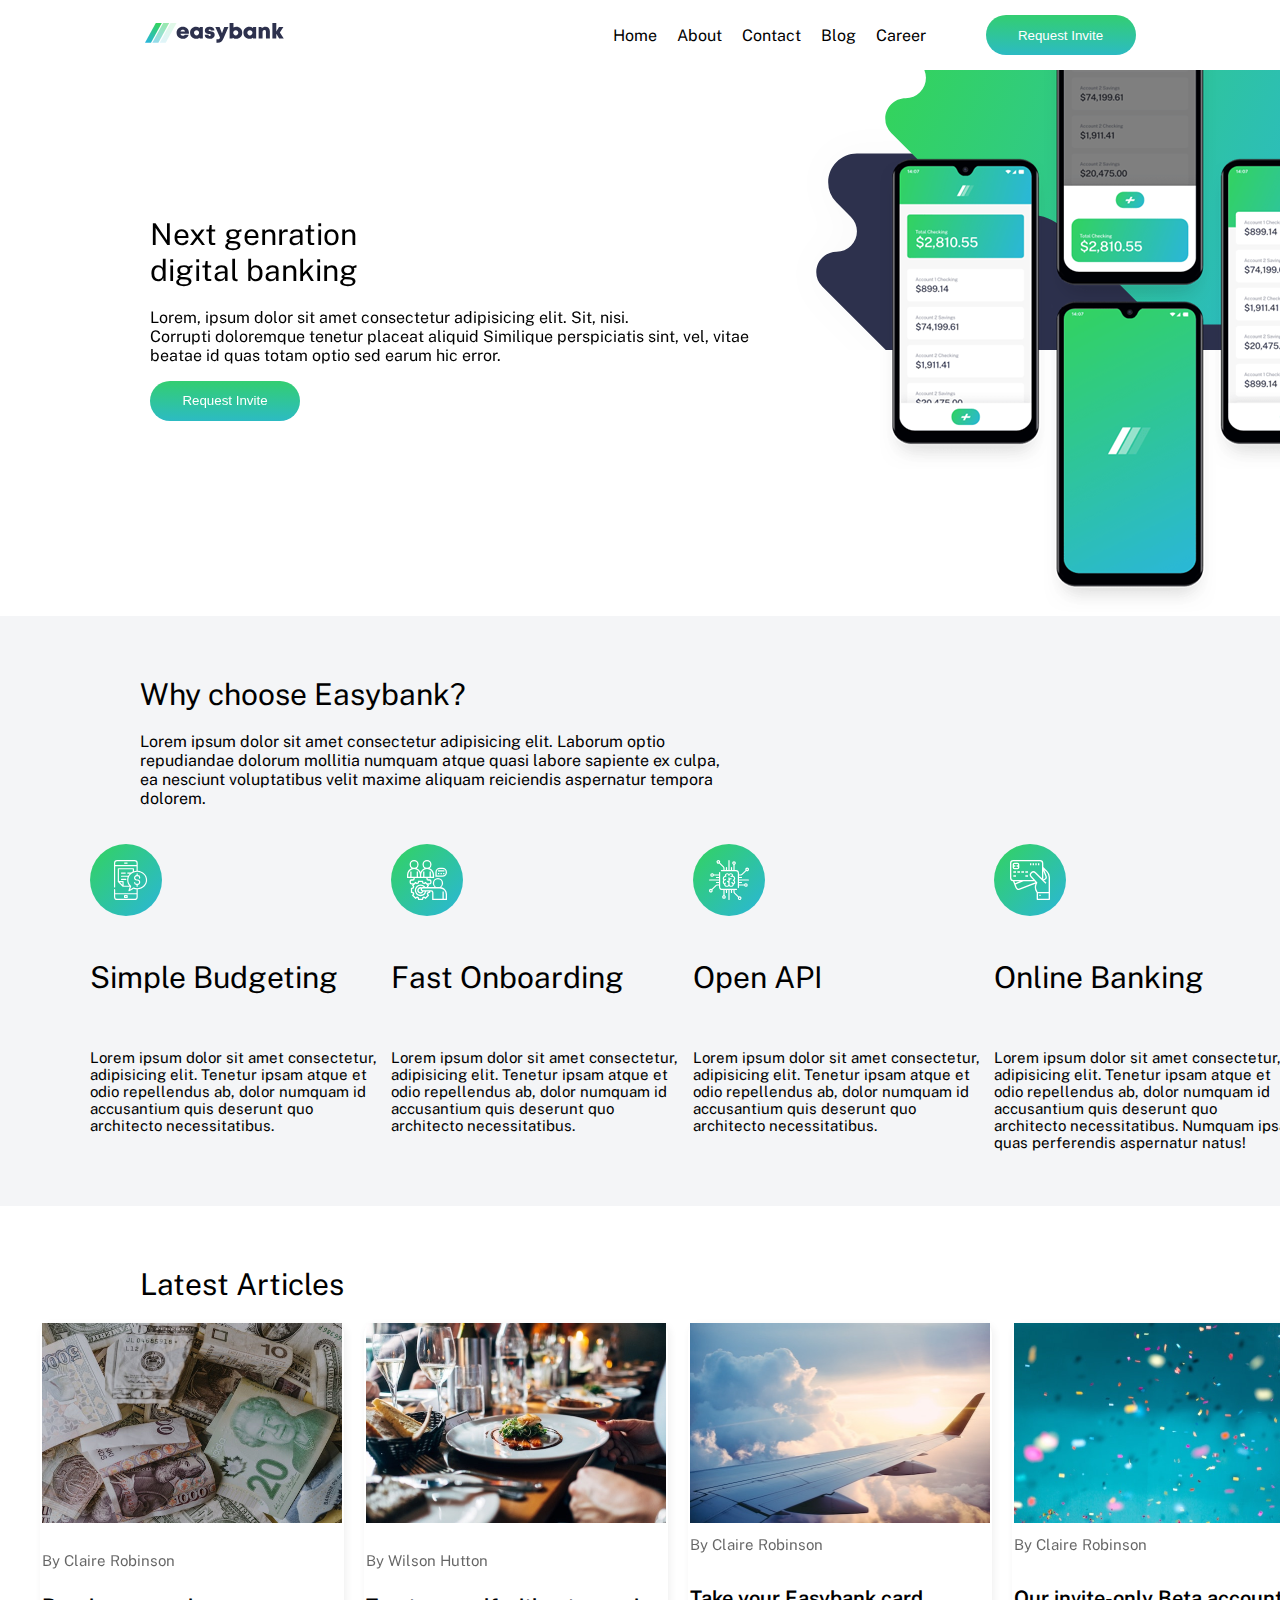
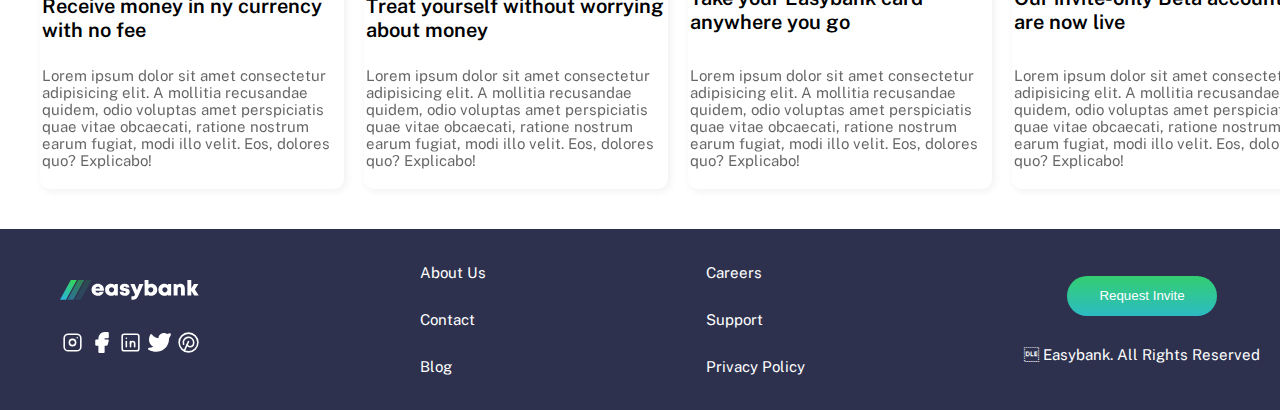
<file: index.html>
<!DOCTYPE html>
<html lang="en">
<head>
    <meta charset="UTF-8">
    <meta name="viewport" content="width=device-width, initial-scale=1.0">
    <title>Bank Challenge</title>
    <link rel="stylesheet" href="bank.css">
    <link rel="preconnect" href="https://fonts.googleapis.com">
<link rel="preconnect" href="https://fonts.gstatic.com" crossorigin>
<link href="https://fonts.googleapis.com/css2?family=Public+Sans:ital,wght@0,100..900;1,100..900&display=swap" rel="stylesheet">

</head>
<body>


<!-- myNav --> 
 <nav class="navBar" >
 
    <div class="mainNavContent" >
        <div class="navBarLogo">
            <a href="#home">
                <img src="logo.svg" alt="logo">
            </a>
        </div>
        <div >
            <ul class="midBar">
                <li> <a href="">Home</a></li>
                <li> <a href="">About</a></li>
                <li> <a href="">Contact</a></li>
                <li> <a href="">Blog</a></li>
                <li> <a href="">Career</a></li>
                <ul class="navBtn">
                   <li>
                    <input type="button" value="Request Invite">
                   </li> 
                </ul>
            </ul>
        </div>
    
        <div class="menu-icon" onclick="toggleMenu()" >
            <div class="bar b1"></div>
            <div class="bar b2"></div>
            <div class="bar b3"></div>
    
        </div>
     </nav>
    </div>
    <!-- hero -->

     <section class="hero-container" id="about">
        <div class="first-hero-container">
            <h1>Next genration <br>digital banking</h1>
            <p>Lorem, ipsum dolor sit amet consectetur adipisicing elit. Sit, nisi. <br>Corrupti doloremque tenetur placeat aliquid <harum class="br"></harum> Similique perspiciatis sint, vel, vitae <br>beatae id quas totam optio sed earum hic error.</p>
            <input type="button" value="Request Invite" class="secondBtn">
        </div>
        <div class="second-hero-container">
            <img src="image-mockups.png" alt="">
        </div>
    </section>
    <!-- why choose easybank? -->
    <section class="next-container">
        <div class="fn-container">
        <h1>Why choose Easybank?</h1>
            <p>Lorem ipsum dolor sit amet consectetur adipisicing elit. Laborum optio repudiandae dolorum mollitia numquam atque quasi labore sapiente ex culpa, ea nesciunt voluptatibus velit maxime aliquam reiciendis aspernatur tempora dolorem.</p>
        </div>
        <div class="sn-container">
            <div class="first-s-container">
                <img src="icon-budgeting.svg" alt=""><br><br>
                <h1>Simple Budgeting</h1><br>
                <p>Lorem ipsum dolor sit amet consectetur, adipisicing elit. Tenetur ipsam atque et odio repellendus ab, dolor numquam id accusantium quis deserunt quo architecto necessitatibus. </p>
            </div>
            <div class="second-s-container">
             
                    <img src="icon-onboarding.svg" alt=""><br><br>
                    <h1>Fast Onboarding</h1><br>
                    <p>Lorem ipsum dolor sit amet consectetur, adipisicing elit. Tenetur ipsam atque et odio repellendus ab, dolor numquam id accusantium quis deserunt quo architecto necessitatibus. </p>
                
            </div>
            <div class="third-s-container">
          
                    <img src="icon-api.svg" alt=""><br><br>
                    <h1>Open API</h1><br>
                    <p>Lorem ipsum dolor sit amet consectetur, adipisicing elit. Tenetur ipsam atque et odio repellendus ab, dolor numquam id accusantium quis deserunt quo architecto necessitatibus. </p>
            
            </div>
            <div class="fourth-s-container">
               
                    <img src="icon-online.svg" alt=""><br><br>
                    <h1>Online Banking</h1><br>
                    <p>Lorem ipsum dolor sit amet consectetur, adipisicing elit. Tenetur ipsam atque et odio repellendus ab, dolor numquam id accusantium quis deserunt quo architecto necessitatibus. Numquam ipsa quas perferendis aspernatur natus!</p>
                
            </div>

        </div>
    </section>
    <!-- latest article -->
     <article  id="blog">
        <h1>Latest Articles </h1>
        <div class="article-flex">
            <div class="f-article">
                <img src="image-currency.jpg" alt=""><br>
                <span>By Claire Robinson</span>
                <p>Receive money in ny currency with no fee</p>
                <span>Lorem ipsum dolor sit amet consectetur adipisicing elit. A mollitia recusandae quidem, odio voluptas amet perspiciatis quae vitae obcaecati, ratione nostrum earum fugiat, modi illo velit. Eos, dolores quo? Explicabo!</span>
</div>
<div class="f-article">
    <img src="image-restaurant.jpg" alt=""><br>
    <span>By Wilson Hutton</span>
    <p>Treat yourself without worrying about money</p>
    <span>Lorem ipsum dolor sit amet consectetur adipisicing elit. A mollitia recusandae quidem, odio voluptas amet perspiciatis quae vitae obcaecati, ratione nostrum earum fugiat, modi illo velit. Eos, dolores quo? Explicabo!</span>
</div>
<div class="f-article">
    <img src="image-plane.jpg" alt="">
    <span>By Claire Robinson</span>
    <p>Take your Easybank card anywhere you go</p>
    <span>Lorem ipsum dolor sit amet consectetur adipisicing elit. A mollitia recusandae quidem, odio voluptas amet perspiciatis quae vitae obcaecati, ratione nostrum earum fugiat, modi illo velit. Eos, dolores quo? Explicabo!</span>
</div>
<div class="f-article">
    <img src="image-confetti.jpg" alt="">
    <span>By Claire Robinson</span>
    <p>Our invite-only Beta accounts are now live</p>
    <span>Lorem ipsum dolor sit amet consectetur adipisicing elit. A mollitia recusandae quidem, odio voluptas amet perspiciatis quae vitae obcaecati, ratione nostrum earum fugiat, modi illo velit. Eos, dolores quo? Explicabo!</span>
</div>
        </div>
     </article>

     <footer>
        <ul class="first-footer">
<svg xmlns="http://www.w3.org/2000/svg" width="139" height="20"><defs><linearGradient id="a" x1="72.195%" x2="17.503%" y1="0%" y2="100%"><stop offset="0%" stop-color="#33D35E"/><stop offset="100%" stop-color="#2AB6D9"/></linearGradient></defs><g fill="none" fill-rule="evenodd"><path fill="#fff" fill-rule="nonzero" d="M37.754 15.847c2.852 0 5.152-1.622 5.952-4.216h-3.897c-.376.665-1.14 1.066-2.055 1.066-1.237 0-2.065-.674-2.32-1.978h8.44c.051-.352.081-.694.081-1.037 0-3.335-2.537-5.95-6.201-5.95-3.568 0-6.175 2.564-6.175 6.049 0 3.473 2.628 6.066 6.175 6.066zm2.344-7.297h-4.596c.317-1.129 1.11-1.749 2.252-1.749 1.181 0 2 .613 2.344 1.75zm10.946 7.296c1.32 0 2.5-.434 3.43-1.188l.336.804h3.027V4.093h-2.919l-.4.88c-.94-.775-2.135-1.222-3.474-1.222-3.476 0-5.961 2.505-5.961 6.026 0 3.533 2.485 6.07 5.961 6.07zm.524-3.467c-1.467 0-2.545-1.108-2.545-2.593 0-1.475 1.069-2.583 2.545-2.583 1.466 0 2.544 1.108 2.544 2.583 0 1.485-1.078 2.593-2.544 2.593zm13.123 3.467c3.02 0 5.025-1.554 5.025-3.93 0-2.883-2.387-3.256-4.183-3.575-1.08-.193-1.95-.344-1.95-.99 0-.527.422-.838 1.05-.838.71 0 1.197.337 1.197 1.063h3.667c-.044-2.303-1.92-3.843-4.816-3.843-2.912 0-4.854 1.47-4.854 3.75 0 2.757 2.337 3.289 4.1 3.574 1.092.181 1.952.368 1.952 1.024 0 .587-.543.88-1.116.88-.742 0-1.32-.383-1.32-1.214h-3.77c.036 2.463 1.919 4.1 5.018 4.1zm8.1 3.858c2.936 0 4.344-1.257 5.877-4.736l4.764-10.863h-4.206l-2.249 6.263-2.412-6.263H70.31l4.698 10.43c-.53 1.414-.983 1.804-2.48 1.804H71.45v3.365h1.341zm18.504-3.858c3.5 0 5.973-2.515 5.973-6.048S94.796 3.75 91.295 3.75a5.332 5.332 0 00-2.825.784V0H84.6v15.474h2.897l.37-.844c.923.771 2.102 1.216 3.428 1.216zm-.523-3.467c-1.467 0-2.545-1.108-2.545-2.58 0-1.486 1.078-2.594 2.545-2.594 1.466 0 2.544 1.108 2.544 2.593 0 1.473-1.087 2.58-2.544 2.58zm13.598 3.467c1.32 0 2.5-.434 3.43-1.188l.336.804h3.027V4.093h-2.918l-.401.88c-.939-.775-2.135-1.222-3.474-1.222-3.476 0-5.96 2.505-5.96 6.026 0 3.533 2.484 6.07 5.96 6.07zm.524-3.467c-1.467 0-2.545-1.108-2.545-2.593 0-1.475 1.07-2.583 2.545-2.583 1.467 0 2.545 1.108 2.545 2.583 0 1.485-1.078 2.593-2.545 2.593zm12.653 3.095V9.403c0-1.447.702-2.3 1.923-2.3.986 0 1.483.657 1.483 1.98v6.39h3.915V8.543c0-2.897-1.733-4.773-4.373-4.773-1.47 0-2.733.565-3.58 1.508l-.537-1.172h-2.747v11.369h3.916zm13.748 0v-4.808l2.848 4.808h4.616l-3.902-5.95 3.543-5.419h-4.397l-2.708 4.454V0h-3.916v15.474h3.916z"/><g fill="url(#a)"><path d="M10.802 0L0 19.704h5.986L16.789 0z"/><path opacity=".5" d="M18.171 0L7.368 19.704h5.986L24.157 0z"/><path opacity=".15" d="M25.539 0L14.737 19.704h5.986L31.525 0z"/></g></g></svg>            <div class="socials">
                <svg xmlns="http://www.w3.org/2000/svg" class="icon icon-tabler icon-tabler-brand-instagram" width="25" height="25" viewBox="0 0 24 24" stroke-width="1.5" stroke="#fff" fill="none" stroke-linecap="round" stroke-linejoin="round">
                    <path stroke="none" d="M0 0h24v24H0z" fill="none"/>
                    <path d="M4 4m0 4a4 4 0 0 1 4 -4h8a4 4 0 0 1 4 4v8a4 4 0 0 1 -4 4h-8a4 4 0 0 1 -4 -4z" />
                    <path d="M12 12m-3 0a3 3 0 1 0 6 0a3 3 0 1 0 -6 0" />
                    <path d="M16.5 7.5l0 .01" />
                  </svg>
                  <svg xmlns="http://www.w3.org/2000/svg" class="icon icon-tabler icon-tabler-brand-facebook-filled" width="25" height="25" viewBox="0 0 24 24" stroke-width="1.5" stroke="#2c3e50" fill="none" stroke-linecap="round" stroke-linejoin="round">
                    <path stroke="none" d="M0 0h24v24H0z" fill="none"/>
                    <path d="M18 2a1 1 0 0 1 .993 .883l.007 .117v4a1 1 0 0 1 -.883 .993l-.117 .007h-3v1h3a1 1 0 0 1 .991 1.131l-.02 .112l-1 4a1 1 0 0 1 -.858 .75l-.113 .007h-2v6a1 1 0 0 1 -.883 .993l-.117 .007h-4a1 1 0 0 1 -.993 -.883l-.007 -.117v-6h-2a1 1 0 0 1 -.993 -.883l-.007 -.117v-4a1 1 0 0 1 .883 -.993l.117 -.007h2v-1a6 6 0 0 1 5.775 -5.996l.225 -.004h3z" stroke-width="0" fill="currentColor" />
                  </svg>
                  <svg xmlns="http://www.w3.org/2000/svg" class="icon icon-tabler icon-tabler-brand-linkedin" width="25" height="25" viewBox="0 0 24 24" stroke-width="1.5" stroke="#fff" fill="none" stroke-linecap="round" stroke-linejoin="round">
                    <path stroke="none" d="M0 0h24v24H0z" fill="none"/>
                    <path d="M4 4m0 2a2 2 0 0 1 2 -2h12a2 2 0 0 1 2 2v12a2 2 0 0 1 -2 2h-12a2 2 0 0 1 -2 -2z" />
                    <path d="M8 11l0 5" />
                    <path d="M8 8l0 .01" />
                    <path d="M12 16l0 -5" />
                    <path d="M16 16v-3a2 2 0 0 0 -4 0" />
                  </svg>
                  <svg xmlns="http://www.w3.org/2000/svg" class="icon icon-tabler icon-tabler-brand-twitter-filled" width="25" height="25" viewBox="0 0 24 24" stroke-width="1.5" stroke="#2c3e50" fill="none" stroke-linecap="round" stroke-linejoin="round">
                    <path stroke="none" d="M0 0h24v24H0z" fill="none"/>
                    <path d="M14.058 3.41c-1.807 .767 -2.995 2.453 -3.056 4.38l-.002 .182l-.243 -.023c-2.392 -.269 -4.498 -1.512 -5.944 -3.531a1 1 0 0 0 -1.685 .092l-.097 .186l-.049 .099c-.719 1.485 -1.19 3.29 -1.017 5.203l.03 .273c.283 2.263 1.5 4.215 3.779 5.679l.173 .107l-.081 .043c-1.315 .663 -2.518 .952 -3.827 .9c-1.056 -.04 -1.446 1.372 -.518 1.878c3.598 1.961 7.461 2.566 10.792 1.6c4.06 -1.18 7.152 -4.223 8.335 -8.433l.127 -.495c.238 -.993 .372 -2.006 .401 -3.024l.003 -.332l.393 -.779l.44 -.862l.214 -.434l.118 -.247c.265 -.565 .456 -1.033 .574 -1.43l.014 -.056l.008 -.018c.22 -.593 -.166 -1.358 -.941 -1.358l-.122 .007a.997 .997 0 0 0 -.231 .057l-.086 .038a7.46 7.46 0 0 1 -.88 .36l-.356 .115l-.271 .08l-.772 .214c-1.336 -1.118 -3.144 -1.254 -5.012 -.554l-.211 .084z" stroke-width="0" fill="currentColor" />
                  </svg>
                  <svg xmlns="http://www.w3.org/2000/svg" class="icon icon-tabler icon-tabler-brand-pinterest" width="25" height="25" viewBox="0 0 24 24" stroke-width="1.5" stroke="#fff" fill="none" stroke-linecap="round" stroke-linejoin="round">
                    <path stroke="none" d="M0 0h24v24H0z" fill="none"/>
                    <path d="M8 20l4 -9" />
                    <path d="M10.7 14c.437 1.263 1.43 2 2.55 2c2.071 0 3.75 -1.554 3.75 -4a5 5 0 1 0 -9.7 1.7" />
                    <path d="M12 12m-9 0a9 9 0 1 0 18 0a9 9 0 1 0 -18 0" />
                  </svg>
            </div>
        </ul>
        <ul class="second-footer">
          <li><a href="#about">About Us</a></li>  
          <li><a href="#contact">Contact</a></li>  

          <li><a href="#blog">Blog</a></li>  

        </ul>
        <ul class="third-footer">
            <li><a href="#career">Careers</a></li>  
            <li><a href="#support">Support</a></li>  
  
            <li><a href="#privacy">Privacy Policy</a></li> 
        </ul>
        <ul class="fourth-footer">
        <input type="button" value="Request Invite" class="thirdBtn">
        <span> &#16; Easybank. All Rights Reserved</span>
        </ul>
     </footer>
    
































<script>
function toggleMenu() {
    const navLinks = document.querySelector('.midBar')
    const menuIcon = document.querySelector('.menu-icon')
    const section = document.querySelector('section')
    const article = document.querySelector('article')
    navLinks.classList.toggle('active')
    menuIcon.classList.toggle('change')
    section.classList.toggle('blur')
    article.classList.toggle('blur')
}

</script>

    
</body>
</html>
</file>
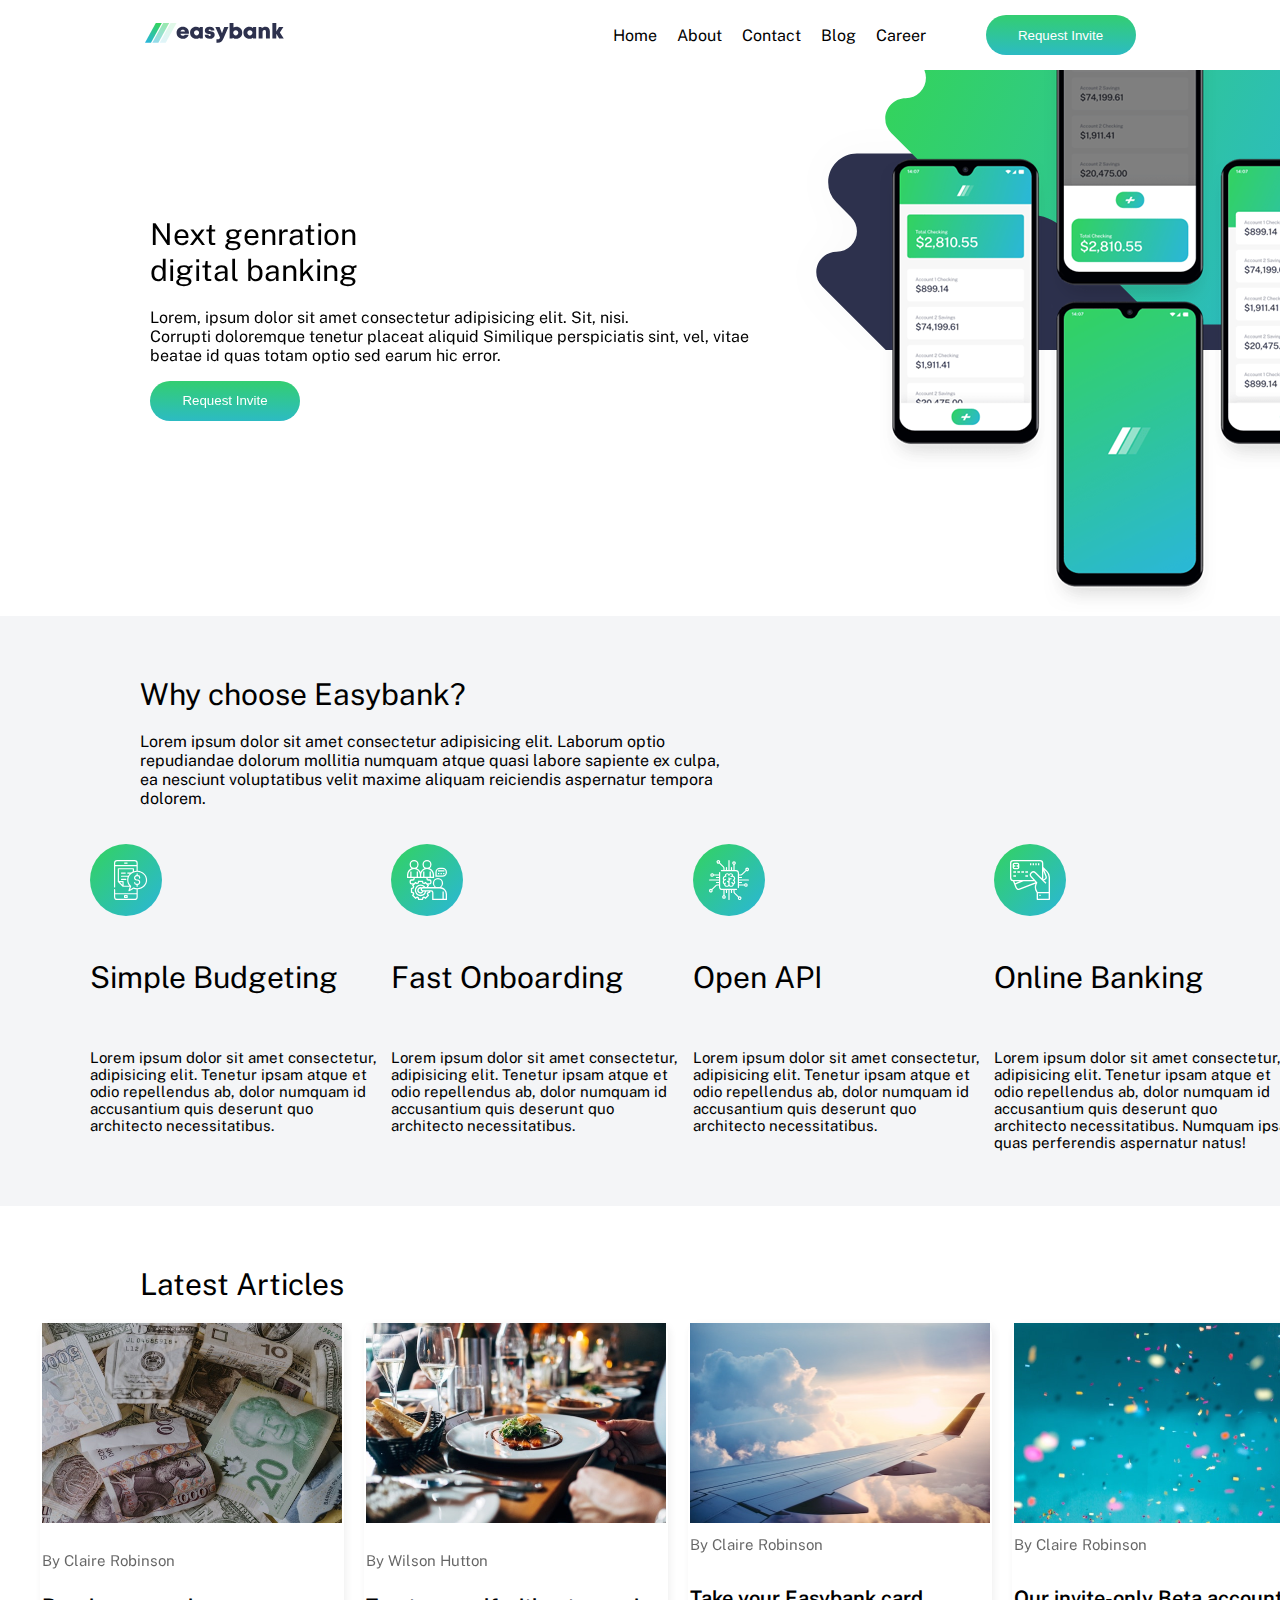
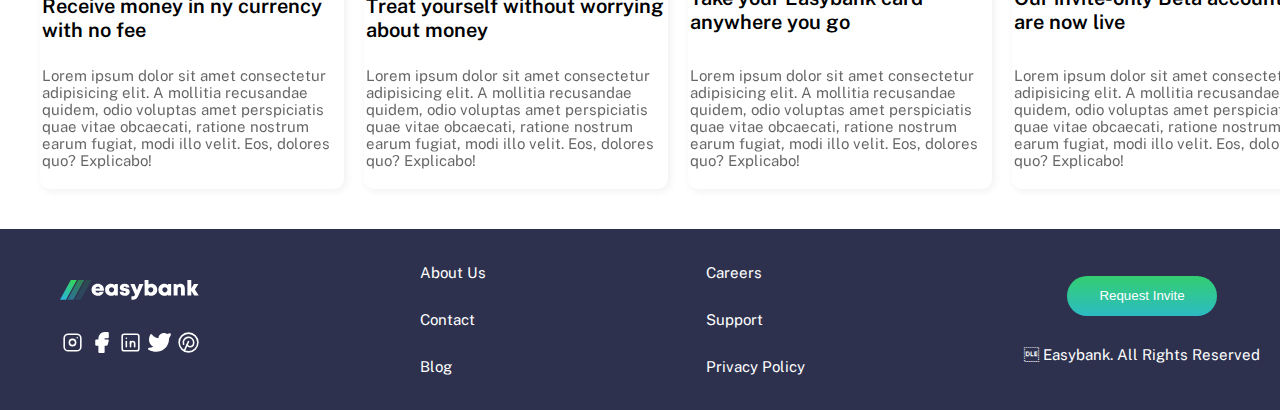
<file: bank.html>
<!DOCTYPE html>
<html lang="en">
<head>
    <meta charset="UTF-8">
    <meta name="viewport" content="width=device-width, initial-scale=1.0">
    <title>Bank Challenge</title>
    <link rel="stylesheet" href="bank.css">
    <link rel="preconnect" href="https://fonts.googleapis.com">
<link rel="preconnect" href="https://fonts.gstatic.com" crossorigin>
<link href="https://fonts.googleapis.com/css2?family=Public+Sans:ital,wght@0,100..900;1,100..900&display=swap" rel="stylesheet">

</head>
<body>


<!-- myNav --> 
 <nav class="navBar" >
 
    <div class="mainNavContent" >
        <div class="navBarLogo">
            <a href="#home">
                <img src="logo.svg" alt="logo">
            </a>
        </div>
        <div >
            <ul class="midBar">
                <li> <a href="#">Home</a></li>
                <li> <a href="#about">About</a></li>
                <li> <a href="#contact">Contact</a></li>
                <li> <a href="#blog">Blog</a></li>
                <li> <a href="#career">Career</a></li>
                <ul class="navBtn">
                   <li>
                    <input type="button" value="Request Invite">
                   </li> 
                </ul>
            </ul>
        </div>
    
        <div class="menu-icon" onclick="toggleMenu()" >
            <div class="bar b1"></div>
            <div class="bar b2"></div>
            <div class="bar b3"></div>
    
        </div>
     </nav>
    </div>
    <!-- hero -->

     <section class="hero-container" id="about">
        <div class="first-hero-container">
            <h1>Next genration <br>digital banking</h1>
            <p>Lorem, ipsum dolor sit amet consectetur adipisicing elit. Sit, nisi. <br>Corrupti doloremque tenetur placeat aliquid <harum class="br"></harum> Similique perspiciatis sint, vel, vitae <br>beatae id quas totam optio sed earum hic error.</p>
            <input type="button" value="Request Invite" class="secondBtn">
        </div>
        <div class="second-hero-container">
            <img src="image-mockups.png" alt="">
        </div>
    </section>
    <!-- why choose easybank? -->
    <section class="next-container">
        <div class="fn-container">
        <h1>Why choose Easybank?</h1>
            <p>Lorem ipsum dolor sit amet consectetur adipisicing elit. Laborum optio repudiandae dolorum mollitia numquam atque quasi labore sapiente ex culpa, ea nesciunt voluptatibus velit maxime aliquam reiciendis aspernatur tempora dolorem.</p>
        </div>
        <div class="sn-container">
            <div class="first-s-container">
                <img src="icon-budgeting.svg" alt=""><br><br>
                <h1>Simple Budgeting</h1><br>
                <p>Lorem ipsum dolor sit amet consectetur, adipisicing elit. Tenetur ipsam atque et odio repellendus ab, dolor numquam id accusantium quis deserunt quo architecto necessitatibus. </p>
            </div>
            <div class="second-s-container">
             
                    <img src="icon-onboarding.svg" alt=""><br><br>
                    <h1>Fast Onboarding</h1><br>
                    <p>Lorem ipsum dolor sit amet consectetur, adipisicing elit. Tenetur ipsam atque et odio repellendus ab, dolor numquam id accusantium quis deserunt quo architecto necessitatibus. </p>
                
            </div>
            <div class="third-s-container">
          
                    <img src="icon-api.svg" alt=""><br><br>
                    <h1>Open API</h1><br>
                    <p>Lorem ipsum dolor sit amet consectetur, adipisicing elit. Tenetur ipsam atque et odio repellendus ab, dolor numquam id accusantium quis deserunt quo architecto necessitatibus. </p>
            
            </div>
            <div class="fourth-s-container">
               
                    <img src="icon-online.svg" alt=""><br><br>
                    <h1>Online Banking</h1><br>
                    <p>Lorem ipsum dolor sit amet consectetur, adipisicing elit. Tenetur ipsam atque et odio repellendus ab, dolor numquam id accusantium quis deserunt quo architecto necessitatibus. Numquam ipsa quas perferendis aspernatur natus!</p>
                
            </div>

        </div>
    </section>
    <!-- latest article -->
     <article  id="blog">
        <h1>Latest Articles </h1>
        <div class="article-flex">
            <div class="f-article">
                <img src="image-currency.jpg" alt=""><br>
                <span>By Claire Robinson</span>
                <p>Receive money in ny currency with no fee</p>
                <span>Lorem ipsum dolor sit amet consectetur adipisicing elit. A mollitia recusandae quidem, odio voluptas amet perspiciatis quae vitae obcaecati, ratione nostrum earum fugiat, modi illo velit. Eos, dolores quo? Explicabo!</span>
</div>
<div class="f-article">
    <img src="image-restaurant.jpg" alt=""><br>
    <span>By Wilson Hutton</span>
    <p>Treat yourself without worrying about money</p>
    <span>Lorem ipsum dolor sit amet consectetur adipisicing elit. A mollitia recusandae quidem, odio voluptas amet perspiciatis quae vitae obcaecati, ratione nostrum earum fugiat, modi illo velit. Eos, dolores quo? Explicabo!</span>
</div>
<div class="f-article">
    <img src="image-plane.jpg" alt="">
    <span>By Claire Robinson</span>
    <p>Take your Easybank card anywhere you go</p>
    <span>Lorem ipsum dolor sit amet consectetur adipisicing elit. A mollitia recusandae quidem, odio voluptas amet perspiciatis quae vitae obcaecati, ratione nostrum earum fugiat, modi illo velit. Eos, dolores quo? Explicabo!</span>
</div>
<div class="f-article">
    <img src="image-confetti.jpg" alt="">
    <span>By Claire Robinson</span>
    <p>Our invite-only Beta accounts are now live</p>
    <span>Lorem ipsum dolor sit amet consectetur adipisicing elit. A mollitia recusandae quidem, odio voluptas amet perspiciatis quae vitae obcaecati, ratione nostrum earum fugiat, modi illo velit. Eos, dolores quo? Explicabo!</span>
</div>
        </div>
     </article>

     <footer>
        <ul class="first-footer">
<svg xmlns="http://www.w3.org/2000/svg" width="139" height="20"><defs><linearGradient id="a" x1="72.195%" x2="17.503%" y1="0%" y2="100%"><stop offset="0%" stop-color="#33D35E"/><stop offset="100%" stop-color="#2AB6D9"/></linearGradient></defs><g fill="none" fill-rule="evenodd"><path fill="#fff" fill-rule="nonzero" d="M37.754 15.847c2.852 0 5.152-1.622 5.952-4.216h-3.897c-.376.665-1.14 1.066-2.055 1.066-1.237 0-2.065-.674-2.32-1.978h8.44c.051-.352.081-.694.081-1.037 0-3.335-2.537-5.95-6.201-5.95-3.568 0-6.175 2.564-6.175 6.049 0 3.473 2.628 6.066 6.175 6.066zm2.344-7.297h-4.596c.317-1.129 1.11-1.749 2.252-1.749 1.181 0 2 .613 2.344 1.75zm10.946 7.296c1.32 0 2.5-.434 3.43-1.188l.336.804h3.027V4.093h-2.919l-.4.88c-.94-.775-2.135-1.222-3.474-1.222-3.476 0-5.961 2.505-5.961 6.026 0 3.533 2.485 6.07 5.961 6.07zm.524-3.467c-1.467 0-2.545-1.108-2.545-2.593 0-1.475 1.069-2.583 2.545-2.583 1.466 0 2.544 1.108 2.544 2.583 0 1.485-1.078 2.593-2.544 2.593zm13.123 3.467c3.02 0 5.025-1.554 5.025-3.93 0-2.883-2.387-3.256-4.183-3.575-1.08-.193-1.95-.344-1.95-.99 0-.527.422-.838 1.05-.838.71 0 1.197.337 1.197 1.063h3.667c-.044-2.303-1.92-3.843-4.816-3.843-2.912 0-4.854 1.47-4.854 3.75 0 2.757 2.337 3.289 4.1 3.574 1.092.181 1.952.368 1.952 1.024 0 .587-.543.88-1.116.88-.742 0-1.32-.383-1.32-1.214h-3.77c.036 2.463 1.919 4.1 5.018 4.1zm8.1 3.858c2.936 0 4.344-1.257 5.877-4.736l4.764-10.863h-4.206l-2.249 6.263-2.412-6.263H70.31l4.698 10.43c-.53 1.414-.983 1.804-2.48 1.804H71.45v3.365h1.341zm18.504-3.858c3.5 0 5.973-2.515 5.973-6.048S94.796 3.75 91.295 3.75a5.332 5.332 0 00-2.825.784V0H84.6v15.474h2.897l.37-.844c.923.771 2.102 1.216 3.428 1.216zm-.523-3.467c-1.467 0-2.545-1.108-2.545-2.58 0-1.486 1.078-2.594 2.545-2.594 1.466 0 2.544 1.108 2.544 2.593 0 1.473-1.087 2.58-2.544 2.58zm13.598 3.467c1.32 0 2.5-.434 3.43-1.188l.336.804h3.027V4.093h-2.918l-.401.88c-.939-.775-2.135-1.222-3.474-1.222-3.476 0-5.96 2.505-5.96 6.026 0 3.533 2.484 6.07 5.96 6.07zm.524-3.467c-1.467 0-2.545-1.108-2.545-2.593 0-1.475 1.07-2.583 2.545-2.583 1.467 0 2.545 1.108 2.545 2.583 0 1.485-1.078 2.593-2.545 2.593zm12.653 3.095V9.403c0-1.447.702-2.3 1.923-2.3.986 0 1.483.657 1.483 1.98v6.39h3.915V8.543c0-2.897-1.733-4.773-4.373-4.773-1.47 0-2.733.565-3.58 1.508l-.537-1.172h-2.747v11.369h3.916zm13.748 0v-4.808l2.848 4.808h4.616l-3.902-5.95 3.543-5.419h-4.397l-2.708 4.454V0h-3.916v15.474h3.916z"/><g fill="url(#a)"><path d="M10.802 0L0 19.704h5.986L16.789 0z"/><path opacity=".5" d="M18.171 0L7.368 19.704h5.986L24.157 0z"/><path opacity=".15" d="M25.539 0L14.737 19.704h5.986L31.525 0z"/></g></g></svg>            <div class="socials">
                <svg xmlns="http://www.w3.org/2000/svg" class="icon icon-tabler icon-tabler-brand-instagram" width="25" height="25" viewBox="0 0 24 24" stroke-width="1.5" stroke="#fff" fill="none" stroke-linecap="round" stroke-linejoin="round">
                    <path stroke="none" d="M0 0h24v24H0z" fill="none"/>
                    <path d="M4 4m0 4a4 4 0 0 1 4 -4h8a4 4 0 0 1 4 4v8a4 4 0 0 1 -4 4h-8a4 4 0 0 1 -4 -4z" />
                    <path d="M12 12m-3 0a3 3 0 1 0 6 0a3 3 0 1 0 -6 0" />
                    <path d="M16.5 7.5l0 .01" />
                  </svg>
                  <svg xmlns="http://www.w3.org/2000/svg" class="icon icon-tabler icon-tabler-brand-facebook-filled" width="25" height="25" viewBox="0 0 24 24" stroke-width="1.5" stroke="#2c3e50" fill="none" stroke-linecap="round" stroke-linejoin="round">
                    <path stroke="none" d="M0 0h24v24H0z" fill="none"/>
                    <path d="M18 2a1 1 0 0 1 .993 .883l.007 .117v4a1 1 0 0 1 -.883 .993l-.117 .007h-3v1h3a1 1 0 0 1 .991 1.131l-.02 .112l-1 4a1 1 0 0 1 -.858 .75l-.113 .007h-2v6a1 1 0 0 1 -.883 .993l-.117 .007h-4a1 1 0 0 1 -.993 -.883l-.007 -.117v-6h-2a1 1 0 0 1 -.993 -.883l-.007 -.117v-4a1 1 0 0 1 .883 -.993l.117 -.007h2v-1a6 6 0 0 1 5.775 -5.996l.225 -.004h3z" stroke-width="0" fill="currentColor" />
                  </svg>
                  <svg xmlns="http://www.w3.org/2000/svg" class="icon icon-tabler icon-tabler-brand-linkedin" width="25" height="25" viewBox="0 0 24 24" stroke-width="1.5" stroke="#fff" fill="none" stroke-linecap="round" stroke-linejoin="round">
                    <path stroke="none" d="M0 0h24v24H0z" fill="none"/>
                    <path d="M4 4m0 2a2 2 0 0 1 2 -2h12a2 2 0 0 1 2 2v12a2 2 0 0 1 -2 2h-12a2 2 0 0 1 -2 -2z" />
                    <path d="M8 11l0 5" />
                    <path d="M8 8l0 .01" />
                    <path d="M12 16l0 -5" />
                    <path d="M16 16v-3a2 2 0 0 0 -4 0" />
                  </svg>
                  <svg xmlns="http://www.w3.org/2000/svg" class="icon icon-tabler icon-tabler-brand-twitter-filled" width="25" height="25" viewBox="0 0 24 24" stroke-width="1.5" stroke="#2c3e50" fill="none" stroke-linecap="round" stroke-linejoin="round">
                    <path stroke="none" d="M0 0h24v24H0z" fill="none"/>
                    <path d="M14.058 3.41c-1.807 .767 -2.995 2.453 -3.056 4.38l-.002 .182l-.243 -.023c-2.392 -.269 -4.498 -1.512 -5.944 -3.531a1 1 0 0 0 -1.685 .092l-.097 .186l-.049 .099c-.719 1.485 -1.19 3.29 -1.017 5.203l.03 .273c.283 2.263 1.5 4.215 3.779 5.679l.173 .107l-.081 .043c-1.315 .663 -2.518 .952 -3.827 .9c-1.056 -.04 -1.446 1.372 -.518 1.878c3.598 1.961 7.461 2.566 10.792 1.6c4.06 -1.18 7.152 -4.223 8.335 -8.433l.127 -.495c.238 -.993 .372 -2.006 .401 -3.024l.003 -.332l.393 -.779l.44 -.862l.214 -.434l.118 -.247c.265 -.565 .456 -1.033 .574 -1.43l.014 -.056l.008 -.018c.22 -.593 -.166 -1.358 -.941 -1.358l-.122 .007a.997 .997 0 0 0 -.231 .057l-.086 .038a7.46 7.46 0 0 1 -.88 .36l-.356 .115l-.271 .08l-.772 .214c-1.336 -1.118 -3.144 -1.254 -5.012 -.554l-.211 .084z" stroke-width="0" fill="currentColor" />
                  </svg>
                  <svg xmlns="http://www.w3.org/2000/svg" class="icon icon-tabler icon-tabler-brand-pinterest" width="25" height="25" viewBox="0 0 24 24" stroke-width="1.5" stroke="#fff" fill="none" stroke-linecap="round" stroke-linejoin="round">
                    <path stroke="none" d="M0 0h24v24H0z" fill="none"/>
                    <path d="M8 20l4 -9" />
                    <path d="M10.7 14c.437 1.263 1.43 2 2.55 2c2.071 0 3.75 -1.554 3.75 -4a5 5 0 1 0 -9.7 1.7" />
                    <path d="M12 12m-9 0a9 9 0 1 0 18 0a9 9 0 1 0 -18 0" />
                  </svg>
            </div>
        </ul>
        <ul class="second-footer">
          <li><a href="#about">About Us</a></li>  
          <li><a href="#contact">Contact</a></li>  

          <li><a href="#blog">Blog</a></li>  

        </ul>
        <ul class="third-footer">
            <li><a href="#career">Careers</a></li>  
            <li><a href="#support">Support</a></li>  
  
            <li><a href="#privacy">Privacy Policy</a></li> 
        </ul>
        <ul class="fourth-footer">
        <input type="button" value="Request Invite" class="thirdBtn">
        <span> &#16; Easybank. All Rights Reserved</span>
        </ul>
     </footer>
    
































<script>
function toggleMenu() {
    const navLinks = document.querySelector('.midBar')
    const menuIcon = document.querySelector('.menu-icon')
    const section = document.querySelector('section')
    const article = document.querySelector('article')
    navLinks.classList.toggle('active')
    menuIcon.classList.toggle('change')
    section.classList.toggle('blur')
    article.classList.toggle('blur')
}

</script>

    
</body>
</html>
</file>
<file: bank.css>
body{
  margin: 0;
  font-family: "Public Sans", sans-serif;
  overflow-x: hidden;
 }
.navBar .mainNavContent{
  display: flex;
  justify-content: space-around;
  align-items: center;
    background-color: #fff;
  color: #000;
  position: fixed;
  z-index: 1000;
  width: 100%;
  height: 70px;
}
 .midBar{
display: flex;
justify-content: space-between;
align-items: center;
text-decoration: none;
gap: 20px;
}
 .midBar  li{
  list-style: none;

}
.midBar li a{
  text-decoration: none;
  color: #000;

}
.navBtn input{
  height: 40px;
  width: 150px;
  align-self: center;
  border-radius: 20px;
  border: none;
  color: #fff;
  background:linear-gradient(#33CE71,#2CBBC3)

}
.menu-icon{
  display: none;
  flex-direction: column;
  cursor: pointer;
  z-index: 1001;
}
.menu-icon .bar{
  width: 25px;
  height: 3px;
  background-color: #000;
  margin: 4px 0;
  transition: 0.4s;

}
.hero-container{
  display: flex;
  margin: 0px;
  width: 100%;
  justify-content: space-between;
  gap: 20px;
  align-items: center;
  flex-wrap: wrap-reverse;
}
.second-hero-container{
  background-image: url(bg-intro-desktop.svg);
 position: relative;
z-index: 1;

background-size: 100%;
background-repeat: no-repeat;
}
.second-hero-container img{
  object-fit: cover;
  position: relative;
  transform: translateX(20%);

}
.first-hero-container{
  position: relative;
  z-index: 1001;
  /* top: 25vh; */
  left: 150px;
  right: 0;
  width: 50vw;
}
.first-hero-container h1{
  font-size: 30px;
  font-weight: 400;
}
.secondBtn{
  height: 40px;
  width: 150px;
  align-self: center;
  border-radius: 20px;
  border: none;
  color: #fff;
  background:linear-gradient(#33CE71,#2CBBC3)

}
.next-container{
  display: flex;
  flex-direction: column;
  flex-wrap: wrap;
  overflow-x: hidden;
  background-color:#F4F5F7;
  gap: 20px;
  padding: 40px;
  text-wrap: wrap;
  justify-content: center;
  align-items: flex-start;
}
.fn-container{
  width: 50%;
  position: relative;
left: 100px;
}
.fn-container h1, .sn-container h1{
  font-size: 30px;
  font-weight: 400;
}

.sn-container{
  display: flex;
  position: relative;
  left: 50px;
  justify-content: space-around;
  align-items: flex-start;
  gap: 5px;
}
.sn-container p{
  font-size: 15px;
}
.fourth-s-container, .first-s-container, .second-s-container, .third-s-container{
  width: 50%;
}
article{
  padding: 40px;
}
article img{
 height: 200px;
 width: 300px;
 
}
article span{
  font-size: 15px;
  opacity: .6;
}
article h1{
  position: relative;
  left: 100px;
  font-size: 30px;
  font-weight: 400;
}
article p{
  font-size: 20px;
  font-weight: 600;
}
.article-flex{
display: flex;
position: relative;
/* left: 50px; */
gap: 20px;
}
.f-article{
  display: flex;
  flex-direction: column;
  align-items: flex-start;
  justify-content: space-between;
  gap: 5px;
  background-color: #fff;
  box-shadow: 2px 2px 8px #f0f0f0;
  border-radius: 10px;
  padding-bottom: 20px;
  padding-left:2px ;
  padding-right: 2px;
  
}
section.blur, article.blur{
  filter: blur(5px);
}
section.fade, article.fade{
  opacity: .3;
}
footer{
  display: flex;
  justify-content: space-between;
  align-items: center;
  background-color: #2D314E;
  color: #fff;
  text-decoration: none;
  padding: 20px;
  flex-wrap: wrap;
}
footer li{
  list-style: none;
}
footer li a{
  text-decoration: none;
  color: #fff;
}
.first-footer{
  display: flex;
  flex-direction: column;
  gap: 30px;
  font-size: 15px;
}
.second-footer{
  display: flex;
  flex-direction: column;
  gap: 30px;
  font-size: 15px;
}
.third-footer{
  display: flex;
  flex-direction: column;
  gap: 30px;
  font-size: 15px;
}
.fourth-footer{
  display: flex;
  flex-direction: column;
  justify-content: center;
  align-items: center;
  gap: 30px;
  font-size: 15px;
}
.thirdBtn{
  height: 40px;
  width: 150px;
  align-self: center;
  border-radius: 20px;
  border: none;
  color: #fff;
  background:linear-gradient(#33CE71,#2CBBC3)
}




































/* media */
@media (max-width: 768px) {
  .midBar{
    display: none;
position: absolute;
  align-items: center;
  justify-content: center;
  top: 70px;
  flex-direction: column;
  right: px;
  left: 30px;
  width: 70%;
  background-color: #fff;
  padding: 20px;
  text-align: center;
  }
  .midBar.active{
    display: flex;
    
  }
 .navBar{
  display: flex;
  justify-content: space-between;
  gap: 0;
  width: fit-content;
 }
 
  .menu-icon{
    display: flex;
    color: #000;
    float: right;
    z-index: 1001;
  }
  .menu-icon.change .b1{
    transform: rotate(-45deg) translate(-10px, 6px);
  }
  .menu-icon.change .b2{
    opacity: 0;
  }
  .menu-icon.change .b3{
    transform: rotate(45deg) translate(-10px, -6px);
  }

  .hero-container{
    flex-direction: column-reverse;
    align-items: center;
    justify-content: center;
    text-align: center;
    gap: 50px;
  }
  .second-hero-container{
    background-image: url(bg-intro-mobile.svg);
    position: relative;
z-index: 1;
width: 100vw;
/* margin-top: -30px; */
/* top: -20px; */
background-size: 100vw;
background-repeat: no-repeat; 
margin-top: 20px;
  }
  .second-hero-container img{
    object-fit: cover;
    position: relative;
  transform: translateX(-25%) translateY(-20%) scale(2);
  width: 50%;
  height: 80%;
  
  }
  .first-hero-container{
    left: 0;
    width: 100vw;
  }
  .secondBtn{
margin: 20px 0 100px;
  }
  .next-container{
    justify-content: center;
    align-items: center;
    padding-top: 10px;
    padding-right: 0;
    padding-left: 0;
  }
  .fn-container{
width: 50%;
left: 50px;

  }
  .sn-container{
    text-align: center;
    flex-wrap: wrap;
    justify-content: center;
    align-items: center;
  }
  .sn-container img{
    align-self: center;
  }
  .article-flex{
flex-wrap: wrap; 

  }
  .f-article{
    text-align: center;
    width: 90%;
  }
  article{
    padding: 20px;
  }
  article img{
    padding: 0;
    position: relative;
   margin-right: 2.5px;
   margin-left: 2.5px;
  }
  article h1{
    left: 0;
    text-align: center;
  }
  footer{
    flex-direction: column;
    text-align: center;
    padding-bottom: 20px;
  }
}
</file>
